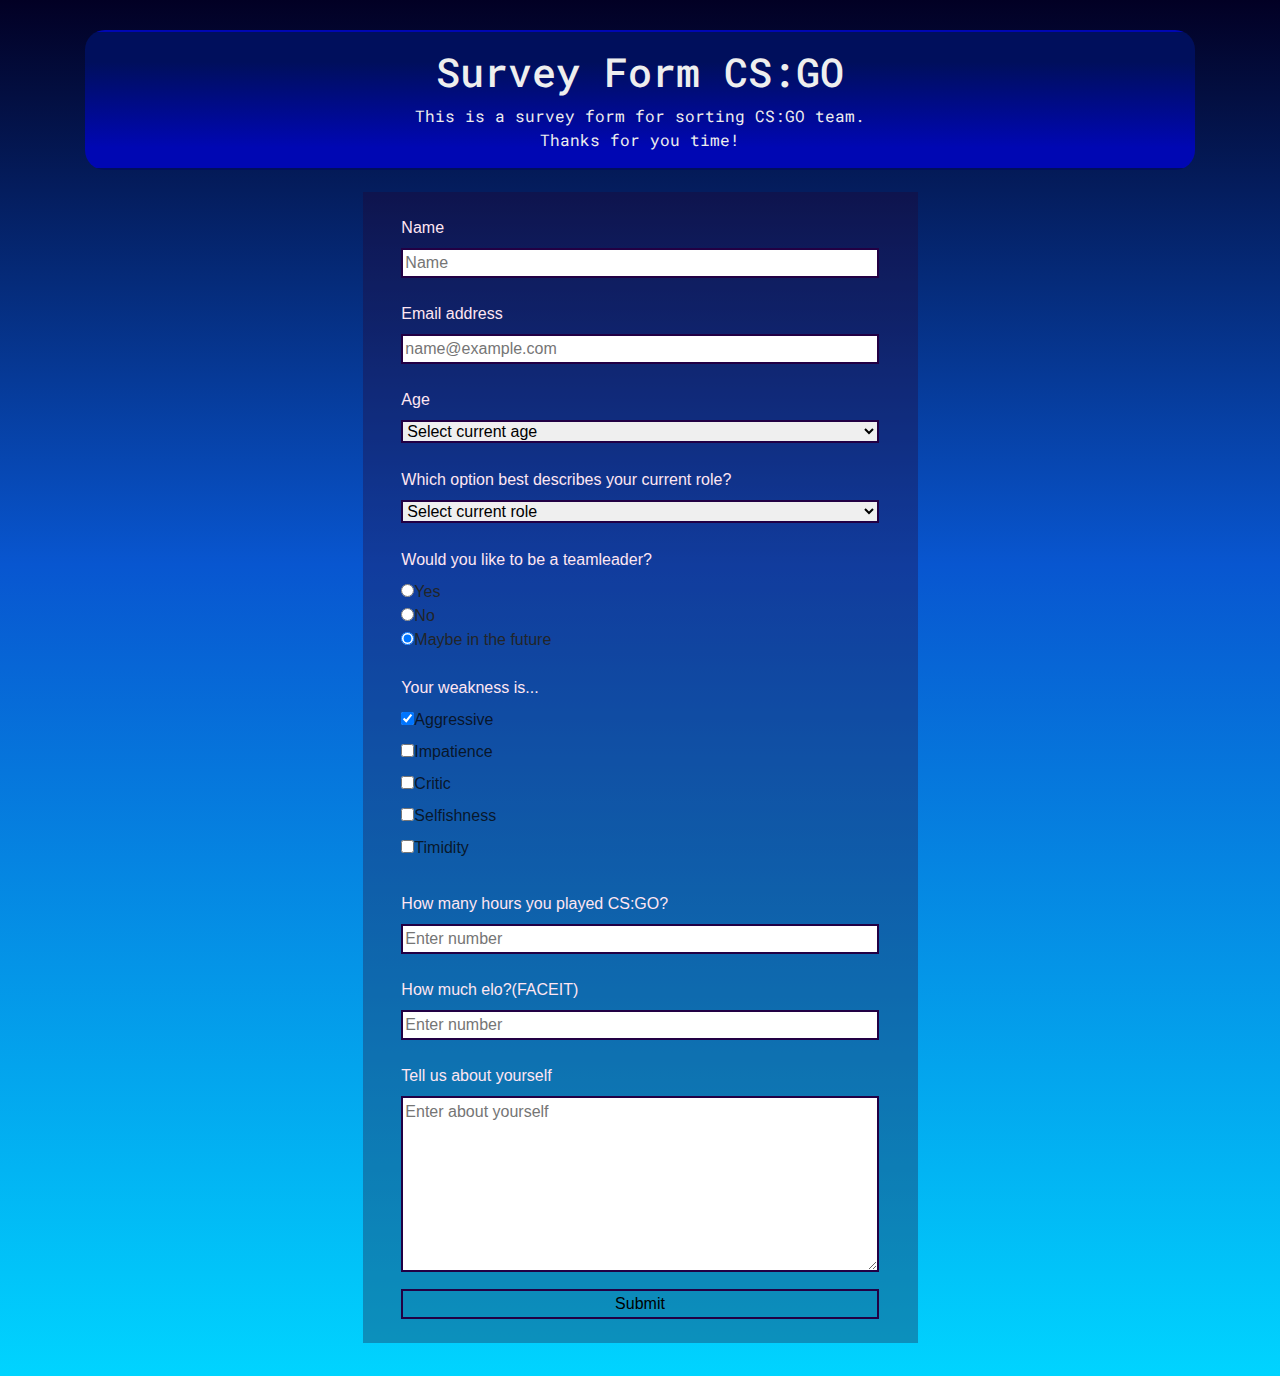
<file: index.html>
<!DOCTYPE html>
<html lang="en">
    <head>
        <!--Required-->
        <meta charset="UTF-8">
        <meta name="viewport" content="width=device-width, initial-scale=1.0, shrink-to-fit=no">
        <title>Survey Form CS:GO</title>
        <!--Fonts-->
        <link href="https://fonts.googleapis.com/css?family=Alatsi|Bebas+Neue|Oswald|Roboto+Mono&display=swap" rel="stylesheet">
        <!--Bootstrap CSS-->
        <link rel="stylesheet" href="https://stackpath.bootstrapcdn.com/bootstrap/4.4.1/css/bootstrap.min.css" integrity="sha384-Vkoo8x4CGsO3+Hhxv8T/Q5PaXtkKtu6ug5TOeNV6gBiFeWPGFN9MuhOf23Q9Ifjh" crossorigin="anonymous">
        <link rel="stylesheet" href="css/style.css">

        <!--специальный скрипт, который позволяет поддерживать Html5 теги в браузерах Internet Explorer меньше 9 версии.-->
        <meta http-equiv="X-UA-Compatible" content="IE=Edge">
        <!--[if lt IE 9]>
        <script src="http://html5shiv.googlecode.com/svn/trunk/html5.js"></script>
        <![endif]-->
    </head>
    <body class="container">
        <header id="header">
            <h1 id="title">Survey Form CS:GO</h1>
            <p id="description">This is a survey form for sorting CS:GO team. <br>Thanks for you time!</p>
        </header>
        <div class="container-for-survey-form">
            <br>
            <form action="#" method="get" id="survey-form">
                <!--name-->
                <div class="form-group">
                    <label for="name" class="description-of-the-issue" id="name-label">Name</label>
                    <br>
                    <input type="name"  class="type-text" id="name" placeholder="Name" required>
                </div>
                <br>
                <!--email-->
                <div class="form-group">
                    <label for="email" class="description-of-the-issue" id="email-label">Email address</label>
                    <br>
                    <input type="email" class="type-text" id="email" placeholder="name@example.com" required>
                </div>
                <br>
                <!--age-->
                <div class="form-group">
                    <label for="age" class="description-of-the-issue">Age</label>
                    <br>
                    <select name="age" id="age" class="type-text">
                        <option value="Select current role" disabled selected>Select current age</option>
                        <option value="Below 12">Below 12</option>
                        <option value="12-14">12-14</option>
                        <option value="15-17">15-17</option>
                        <option value="18-20">18-20</option>
                        <option value="21-23">21-23</option>
                        <option value="24-26">24-26</option>
                        <option value="27-29">27-29</option>
                        <option value="30-32">30-32</option>
                        <option value="33-35">33-35</option>
                    </select>
                </div>
                <br>
                <!--Which option best describes your current role?-->
                <div class="form-group">
                    <label for="dropdown"class="description-of-the-issue">Which option best describes your current role?</label>
                    <br>
                    <select name="Which option best describes your current role?" id="dropdown" class="type-text" >
                        <option value="Select current role" disabled selected>Select current role</option>
                        <option value="Fragger">Fragger</option>
                        <option value="Support">Support</option>
                        <option value="Leader">Leader</option>
                        <option value="AWPer">AWPer</option>
                        <option value="Lurker">Lurker</option>
                    </select>
                </div>
                <br>
                <!--Would you like to be a captain-->
                <div class="form-group">
                    <label class="description-of-the-issue">Would you like to be a teamleader?</label>
                    <br>
                    <div>
                        <input type="radio" name="teamleader" value="yes">Yes
                    </div>
                    <div>
                        <input type="radio" name="teamleader" value="no">No
                    </div>
                    <div>
                        <input type="radio" name="teamleader" value="maybe in the future" checked>Maybe in the future
                    </div>
                </div>
                <br>
                <!--Weakness-->
                <div class="form-group">
                    <label class="description-of-the-issue">Your weakness is...</label>
                    <br>
                    <label class="checkbox-group"><input type="checkbox" name="weakness" value="Aggressive" checked>Aggressive</label>
                    <br>
                    <label class="checkbox-group"><input type="checkbox" name="weakness" value="Impatience">Impatience</label>
                    <br>
                    <label class="checkbox-group"><input type="checkbox" name="weakness" value="Critic">Critic</label>
                    <br>
                    <label class="checkbox-group"><input type="checkbox" name="weakness" value="Selfishness">Selfishness</label>
                    <br>
                    <label class="checkbox-group"><input type="checkbox" name="weakness" value="Timidity">Timidity</label>
                </div>
                <br>
                <!--How many hours u played?-->
                <div class="form-group">
                    <label class="description-of-the-issue" for="number" id="number-label">How many hours you played CS:GO?</label>
                    <br>
                    <input type="number" id="number"  min="2000" max="30000" class="type-text" required placeholder="Enter number">
                </div>
                <br>
                <!--ELO-->
                <div class="form-group">
                    <label class="description-of-the-issue" for="elo">How much elo?(FACEIT)</label>
                    <br>
                    <input type="number"  class="type-text" min="2000" max="8000" id="elo" placeholder="Enter number" required>
                </div>
                <br>
                <!--Rasskazhi o sebe-->
                <div  class="form-group">
                <label class="description-of-the-issue" for="text">Tell us about yourself</label>
                <br>
                <textarea name="text"  rows="7" placeholder="Enter about yourself" class="type-text" id="text" required></textarea>
                </div>
                <!--button-->
                <div class="form-group">
                    <button type="submit" class="type-text" id="submit">Submit</button>
                </div>
                <br>
            </form>
        </div>
    </body>
</html>
</file>
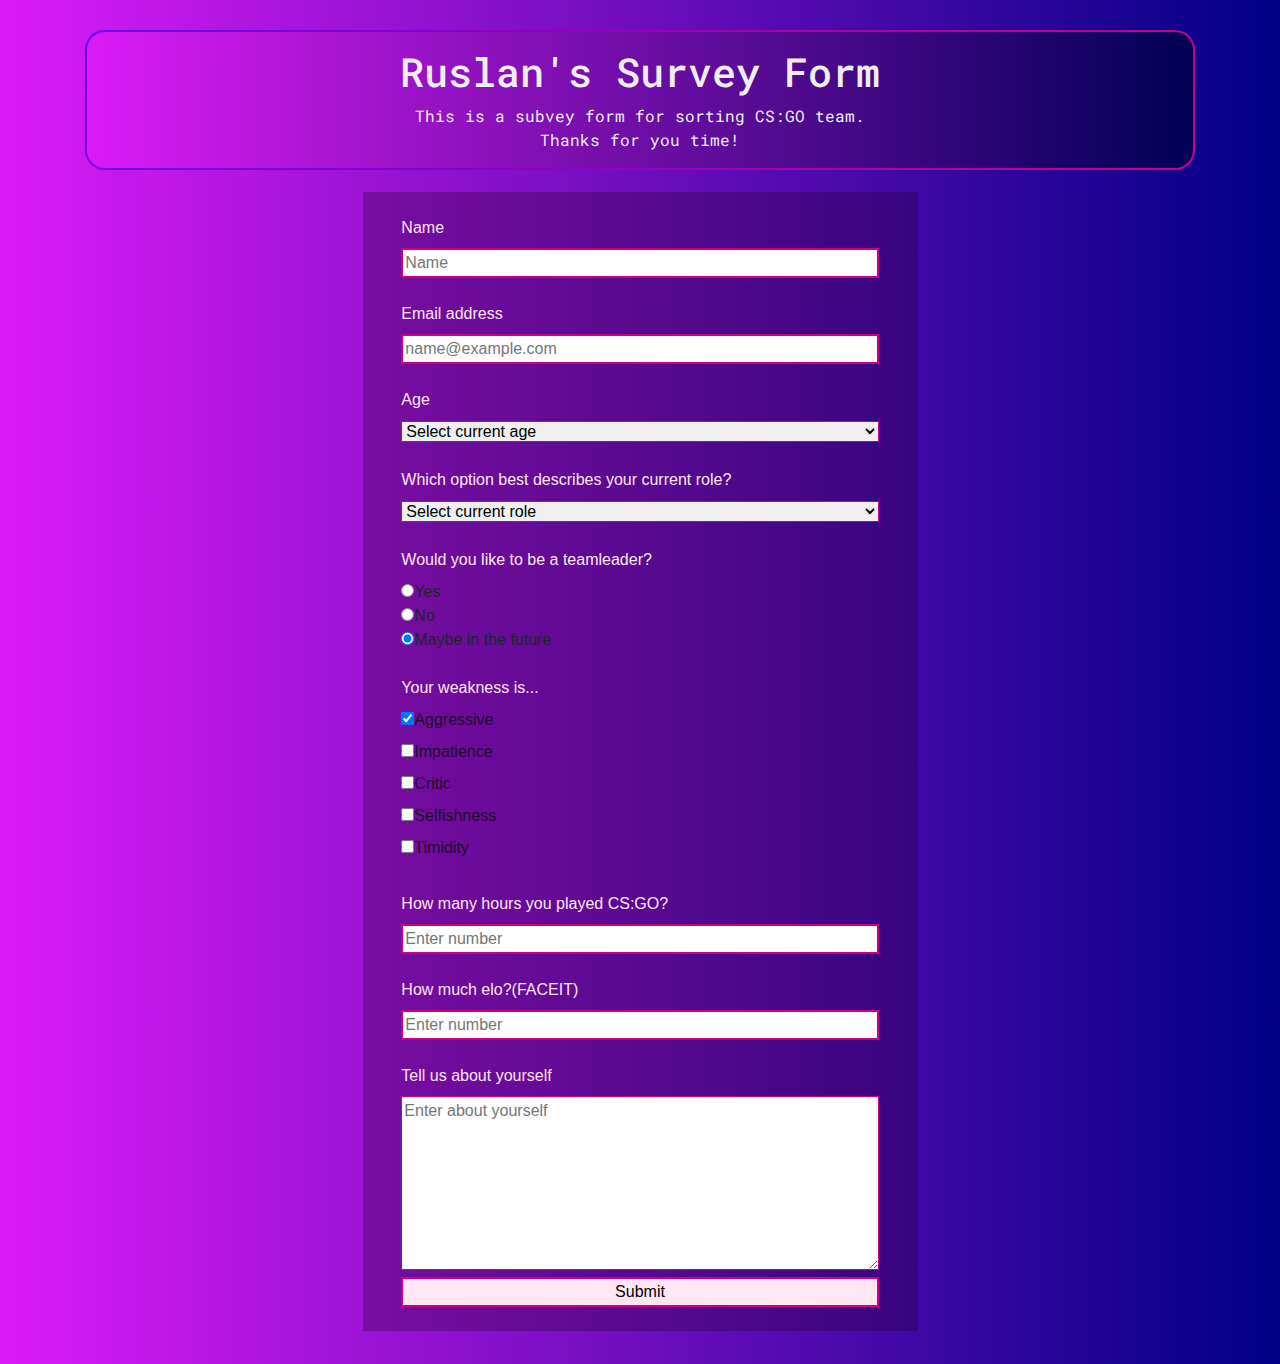
<file: Survey-Form/index.html>
<!DOCTYPE html>
<html lang="en">
<head>
    <!--Required-->
    <meta charset="UTF-8">
    <meta name="viewport" content="width=device-width, initial-scale=1.0, shrink-to-fit=no">
    <title>Ruslan's Survey Form</title>
    <!--Fonts-->
    <link href="https://fonts.googleapis.com/css?family=Alatsi|Bebas+Neue|Oswald|Roboto+Mono&display=swap" rel="stylesheet">
    <!--Bootstrap CSS-->
    <link rel="stylesheet" href="https://stackpath.bootstrapcdn.com/bootstrap/4.4.1/css/bootstrap.min.css" integrity="sha384-Vkoo8x4CGsO3+Hhxv8T/Q5PaXtkKtu6ug5TOeNV6gBiFeWPGFN9MuhOf23Q9Ifjh" crossorigin="anonymous">
    <link rel="stylesheet" href="css/styles.css">

    <!--специальный скрипт, который позволяет поддерживать Html5 теги в браузерах Internet Explorer меньше 9 версии.-->
    <meta http-equiv="X-UA-Compatible" content="IE=Edge">
    <!--[if lt IE 9]>
    <script src="http://html5shiv.googlecode.com/svn/trunk/html5.js"></script>
    <![endif]-->
</head>
<body class="container">
    <header id="header">
        <h1 id="title">Ruslan's Survey Form</h1>
        <p id="description">This is a subvey form for sorting CS:GO team. <br>Thanks for you time!</p>
    </header>
    <div class="container-for-survey-form">
        <br>
        <form action="#" method="get" id="survey-form">
            <!--name-->
            <div class="form-group">
                <label for="name" class="description-of-the-issue" id="name-label">Name</label>
                <br>
                <input type="name"  class="type-text" id="name" placeholder="Name" required>
            </div>
            <br>
            <!--email-->
            <div class="form-group">
                <label for="email" class="description-of-the-issue" id="email-label">Email address</label>
                <br>
                <input type="email" class="type-text" id="email" placeholder="name@example.com" required>
            </div>
            <br>
            <!--age-->
            <div class="form-group">
                <label for="age" class="description-of-the-issue">Age</label>
                <br>
                <select name="age" id="age" class="type-text">
                    <option value="Select current role" disabled selected>Select current age</option>
                    <option value="Below 12">Below 12</option>
                    <option value="12-14">12-14</option>
                    <option value="15-17">15-17</option>
                    <option value="18-20">18-20</option>
                    <option value="21-23">21-23</option>
                    <option value="24-26">24-26</option>
                    <option value="27-29">27-29</option>
                    <option value="30-32">30-32</option>
                    <option value="33-35">33-35</option>
                </select>
            </div>
            <br>
            <!--Which option best describes your current role?-->
            <div class="form-group">
                <label for="dropdown"class="description-of-the-issue">Which option best describes your current role?</label>
                <br>
                <select name="Which option best describes your current role?" id="dropdown" class="type-text" >
                    <option value="Select current role" disabled selected>Select current role</option>
                    <option value="Fragger">Fragger</option>
                    <option value="Support">Support</option>
                    <option value="Leader">Leader</option>
                    <option value="AWPer">AWPer</option>
                    <option value="Lurker">Lurker</option>
                </select>
            </div>
            <br>
            <!--Would you like to be a captain-->
            <div class="form-group">
                <label class="description-of-the-issue">Would you like to be a teamleader?</label>
                <br>
                <div>
                    <input type="radio" name="teamleader" value="yes">Yes
                </div>
                <div>
                    <input type="radio" name="teamleader" value="no">No
                </div>
                <div>
                    <input type="radio" name="teamleader" value="maybe in the future" checked>Maybe in the future
                </div>
            </div>
            <br>
            <!--Weakness-->
            <div class="form-group">
                <label class="description-of-the-issue">Your weakness is...</label>
                <br>
                <label class="checkbox-group"><input type="checkbox" name="weakness" value="Aggressive" checked>Aggressive</label>
                <br>
                <label class="checkbox-group"><input type="checkbox" name="weakness" value="Impatience">Impatience</label>
                <br>
                <label class="checkbox-group"><input type="checkbox" name="weakness" value="Critic">Critic</label>
                <br>
                <label class="checkbox-group"><input type="checkbox" name="weakness" value="Selfishness">Selfishness</label>
                <br>
                <label class="checkbox-group"><input type="checkbox" name="weakness" value="Timidity">Timidity</label>
            </div>
            <br>
            <!--How many hours u played?-->
            <div class="form-group">
                <label class="description-of-the-issue" for="number" id="number-label">How many hours you played CS:GO?</label>
                <br>
                <input type="number" id="number"  min="2000" max="30000" class="type-text" required placeholder="Enter number">
            </div>
            <br>
            <!--ELO-->
            <div class="form-group">
                <label class="description-of-the-issue" for="elo">How much elo?(FACEIT)</label>
                <br>
                <input type="number"  class="type-text" min="2000" max="8000" id="elo" placeholder="Enter number" required>
            </div>
            <br>
            <!--Rasskazhi o sebe-->
            <div  class="form-group">
            <label class="description-of-the-issue" for="text">Tell us about yourself</label>
            <br>
            <textarea name="text"  rows="7" placeholder="Enter about yourself" class="type-text" id="text" required></textarea>
            </div>
            <!--button-->
            <div class="form-group">
                <button type="submit" class="type-text" id="submit">Submit</button>
            </div>
            <br>
        </form>
    </div>
</body>
</html>
</file>
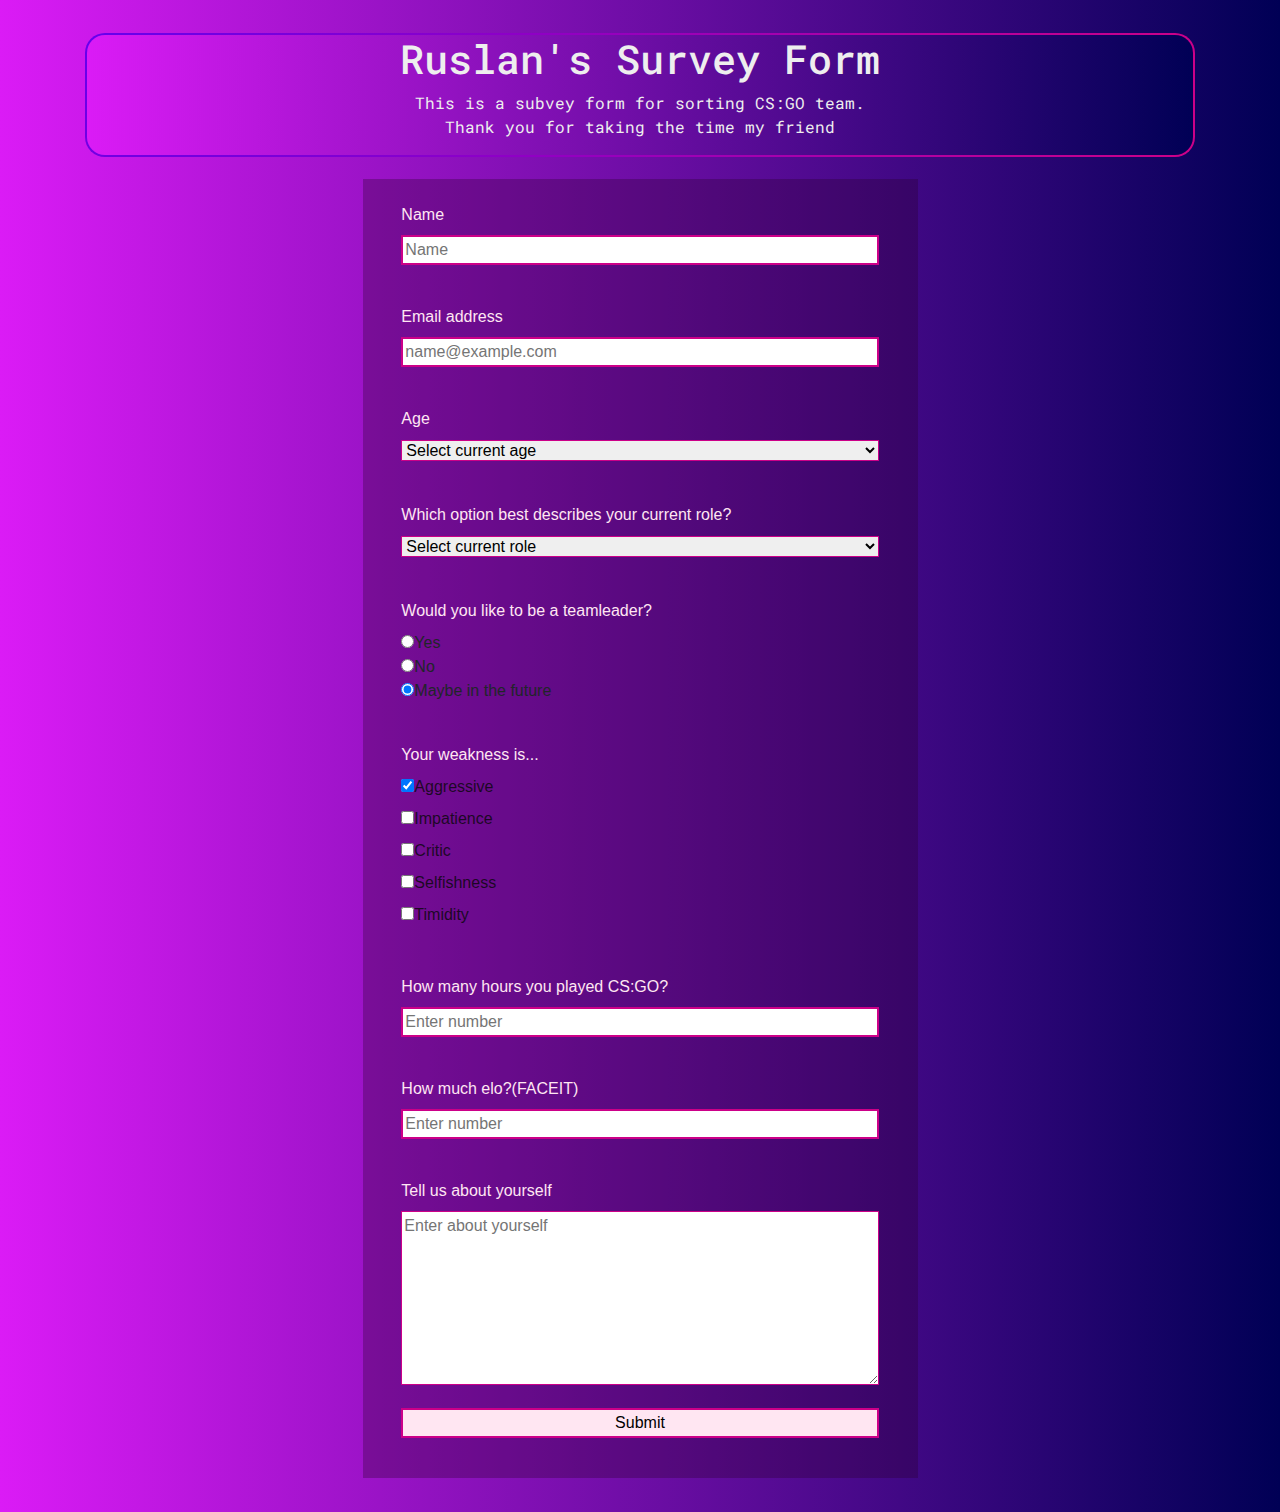
<file: Survey-Form/html/index.html>
<!DOCTYPE html>
<html lang="en">
<head>
    <meta charset="UTF-8">
    <link rel="stylesheet" href="../css/SurveyFormCSS.css">
    <title>Ruslan's Survey Form</title>
    <link href="https://fonts.googleapis.com/css?family=Alatsi|Bebas+Neue|Oswald|Roboto+Mono&display=swap" rel="stylesheet">
    <link rel="stylesheet" href="https://stackpath.bootstrapcdn.com/bootstrap/4.4.1/css/bootstrap.min.css" integrity="sha384-Vkoo8x4CGsO3+Hhxv8T/Q5PaXtkKtu6ug5TOeNV6gBiFeWPGFN9MuhOf23Q9Ifjh" crossorigin="anonymous">
</head>
<body class="container">
    <header>
    <div id="heading">
        <h1 id="title">Ruslan's Survey Form</h1>
        <p id="description">This is a subvey form for sorting CS:GO team. <br>Thank you for taking the time my friend</p>
    </div>
    </header>
    <div class="containerforsurveyform">
        <br>
        <form action="#" method="get" id="survey-form">
            <!--name-->
            <div class="form-group">
                <label for="name" class="description-of-the-issue" id="name-label">Name</label>
                <br>
                <input type="name"  class="type-text" id="name" placeholder="Name" required>
            </div>
            <br>
            <!--email-->
            <div class="form-group">
                <label for="email" class="description-of-the-issue" id="email-label">Email address</label>
                <br>
                <input type="email" class="type-text" id="email" placeholder="name@example.com" required>
            </div>
            <br>
            <!--age-->
            <div class="form-group">
                <label for="age" class="description-of-the-issue">Age</label>
                <br>
                <select name="age" id="age" class="type-text">
                    <option value="Select current role" disabled selected>Select current age</option>
                    <option value="Below 12">Below 12</option>
                    <option value="12-14">12-14</option>
                    <option value="15-17">15-17</option>
                    <option value="18-20">18-20</option>
                    <option value="21-23">21-23</option>
                    <option value="24-26">24-26</option>
                    <option value="27-29">27-29</option>
                    <option value="30-32">30-32</option>
                    <option value="33-35">33-35</option>
                </select>
            </div>
            <br>
            <!--Which option best describes your current role?-->
            <div class="form-group">
                <label for="dropdown"class="description-of-the-issue">Which option best describes your current role?</label>
                <br>
                <select name="Which option best describes your current role?" id="dropdown" class="type-text" >
                    <option value="Select current role" disabled selected>Select current role</option>
                    <option value="Fragger">Fragger</option>
                    <option value="Support">Support</option>
                    <option value="Leader">Leader</option>
                    <option value="AWPer">AWPer</option>
                    <option value="Lurker">Lurker</option>
                </select>
            </div>
            <br>
            <!--Would you like to be a captain-->
            <div class="form-group">
                <label class="description-of-the-issue">Would you like to be a teamleader?</label>
                <br>
                <div>
                    <input type="radio" name="teamleader" value="yes">Yes
                </div>
                <div>
                    <input type="radio" name="teamleader" value="no">No
                </div>
                <div>
                    <input type="radio" name="teamleader" value="maybe in the future" checked>Maybe in the future
                </div>
            </div>
            <br>
            <!--Weakness-->
            <div class="form-group">
                <label class="description-of-the-issue">Your weakness is...</label>
                <br>
                <label class="checkbox-group"><input type="checkbox" name="weakness" value="Aggressive" checked>Aggressive</label>
                <br>
                <label class="checkbox-group"><input type="checkbox" name="weakness" value="Impatience">Impatience</label>
                <br>
                <label class="checkbox-group"><input type="checkbox" name="weakness" value="Critic">Critic</label>
                <br>
                <label class="checkbox-group"><input type="checkbox" name="weakness" value="Selfishness">Selfishness</label>
                <br>
                <label class="checkbox-group"><input type="checkbox" name="weakness" value="Timidity">Timidity</label>
            </div>
            <br>
            <!--How many hours u played?-->
            <div class="form-group">
                <label class="description-of-the-issue" for="number" id="number-label">How many hours you played CS:GO?</label>
                <br>
                <input type="number" id="number"  min="2000" max="30000" class="type-text" required placeholder="Enter number">
            </div>
            <br>
            <!--ELO-->
            <div class="form-group">
                <label class="description-of-the-issue" for="elo">How much elo?(FACEIT)</label>
                <br>
                <input type="number"  class="type-text" min="2000" max="8000" id="elo" placeholder="Enter number" required>
            </div>
            <br>
            <!--Rasskazhi o sebe-->
            <div  class="form-group">
            <label class="description-of-the-issue" for="text">Tell us about yourself</label>
            <br>
            <textarea name="text"  rows="7" placeholder="Enter about yourself" class="type-text" id="text" required></textarea>
            </div>
            <!--button-->
            <div class="form-group">
                <button type="submit" class="type-text" id="submit">Submit</button>
            </div>
            <br>
        </form>
    </div>
</body>
</html>
<!--
User Story #10: For the name, email, and number input fields inside the form I can see corresponding labels that describe the purpose of each field with the following ids: id="name-label", id="email-label", and id="number-label".

User Story #11: For the name, email, and number input fields, I can see placeholder text that gives me a description or instructions for each field.

User Story #12: Inside the form element, I can select an option from a dropdown that has a corresponding id="dropdown".

User Story #13: Inside the form element, I can select a field from one or more groups of radio buttons. Each group should be grouped using the name attribute.

User Story #14: Inside the form element, I can select several fields from a series of checkboxes, each of which must have a value attribute.

User Story #15: Inside the form element, I am presented with a textarea at the end for additional comments.

User Story #16: Inside the form element, I am presented with a button with id="submit" to submit all my inputs.

You can build your project by forking this CodePen pen. Or you can use this CDN link to run the tests in any environment you like: https://cdn.freecodecamp.org/testable-projects-fcc/v1/bundle.js
-->
</file>
<file: css/style.css>
body{
    /*background:linear-gradient(to right,#db1bf6,#000085);*/
    background: rgb(2,0,36);
    background: -moz-linear-gradient(180deg, rgba(2,0,36,1) 0%, rgba(8,86,208,1) 41%, rgba(0,212,255,1) 100%);
    background: -webkit-linear-gradient(180deg, rgba(2,0,36,1) 0%, rgba(8,86,208,1) 41%, rgba(0,212,255,1) 100%);
    background: linear-gradient(180deg, rgba(2,0,36,1) 0%, rgba(8,86,208,1) 41%, rgba(0,212,255,1) 100%);
    filter: progid:DXImageTransform.Microsoft.gradient(startColorstr="#020024",endColorstr="#00d4ff",GradientType=1);
}
button{
    background-color: transparent;
}
button:active{
    font-size: 1.1rem;
}
h1{
    padding-top:16px;
}
#header{
    text-align: center;
    font-family: 'Roboto Mono', monospace;
    color: #EEEEEE;
    text-decoration: none;
    border:2px solid transparent;
    border-radius:20px;
    background-origin: border-box;
    background-clip: content-box,border-box;
    margin-top: 30px;
    background: rgb(0,15,92);
    background: -moz-linear-gradient(180deg, rgba(0,15,92,1) 22%, rgba(0,7,179,1) 85%);
    background: -webkit-linear-gradient(180deg, rgba(0,15,92,1) 22%, rgba(0,7,179,1) 85%);
    background: linear-gradient(180deg, rgba(0,15,92,1) 22%, rgba(0,7,179,1) 85%);
    filter: progid:DXImageTransform.Microsoft.gradient(startColorstr="#000f5c",endColorstr="#0007b3",GradientType=1);
}
.container-for-survey-form {
    margin:2% 25% 3% 25%;
    background: rgba(39,00,41,0.3);
}
input:focus,select:focus,textarea:focus{
    outline:none;
}
.form-group{
    margin:0 7%;
}
.type-text{
    width:100%;
    border:2px solid #220044;
}
.type-text:focus{
    border: 3px solid #3949ab;
    box-shadow: 0 0 20px #204;
}
.description-of-the-issue{
    color:#ffe6f2;
}
.checkbox-group{
    color:rgba(7,7,7,0.8);
}
textarea{
    margin-bottom: 10px;
}
/*Media*/
@media(max-width:768px){
    h1{
        padding-top:10px;
        font-size:1.8rem;
    }
    p{
        font-size:0.8rem;
    }
    #header{
        margin-top: 25px;
    }
    .container-for-survey-form{
        margin:4% 18%;
    }
}

@media(max-width:450px){
    h1{
        padding-top:20px;
        font-size:1.4rem;
    }
    p{
        font-size:0.8rem;
    }
    .container-for-survey-form{
        margin:4% 15%;
    }
}
</file>
<file: Survey-Form/css/styles.css>
body{
    background:linear-gradient(to right,#db1bf6,#000085);
}
button{
    background-color: #ffe6f2;
    border-color:#CC0088;
}
button:active{
    background-color: #CC0088;
}
h1{
    padding-top:16px;
}
#header{
    text-align: center;
    font-family: 'Roboto Mono', monospace;
    color: #EEEEEE;
    background-image:linear-gradient(to right,#db1bf6,#000055),radial-gradient(circle at top left,#6600EE,#CC0088);
    text-decoration: none;
    border:2px solid transparent;
    border-radius:20px;
    background-origin: border-box;
    background-clip: content-box,border-box;
    margin-top: 30px;
}
.container-for-survey-form {
    margin:2% 25% 3% 25%;
    background: rgba(39,00,41,0.3);
}
input:focus,select:focus,textarea:focus{
    outline:none;
}
.form-group{
    margin:0 7%;
}
.type-text{
    width:100%;
    border-style:solid;
    border-color: #CC0088;
}
.type-text:focus{
    border-color: #19dafa;
    box-shadow: 0 0 20px #204;
}
.description-of-the-issue{
    color:#ffe6f2;
}
.checkbox-group{
    color:rgba(7,7,7,0.8);
}

/*Media*/
@media(max-width:768px){
    h1{
        padding-top:10px;
        font-size:1.8rem;
    }
    p{
        font-size:0.8rem;
    }
    #header{
        margin-top: 25px;
    }
    .container-for-survey-form{
        margin:4% 18%;
    }
}

@media(max-width:450px){
    h1{
        padding-top:20px;
        font-size:1.4rem;
    }
    p{
        font-size:0.8rem;
    }
    .container-for-survey-form{
        margin:4% 15%;
    }
}
</file>
<file: Survey-Form/css/SurveyFormCSS.css>
body{
    background:linear-gradient(to right,#db1bf6,#000055);
}
#heading{
    text-align: center;
    font-family: 'Roboto Mono', monospace;
    color: #EEEEEE;
    background-image:linear-gradient(to right,#db1bf6,#000055),radial-gradient(circle at top left,#6600EE,#CC0088);
    text-decoration: none;
    border:2px solid transparent;
    border-radius:20px;
    background-origin: border-box;
    background-clip: content-box,border-box;
    margin-top: 3%;
}
.containerforsurveyform {
    margin:2% 25% 3% 25%;
    background: rgba(39,00,41,0.3);
}
.type-text{
    width:100%;
    border-style:solid;
    border-color: #CC0088;
}
.type-text:focus{
    border-color: #19dafa;
    box-shadow: 0 0 20px #204;
}
.form-group{
    margin:0 7%;
}
.description-of-the-issue{
    color:#ffe6f2;
}
.checkbox-group{
    color:rgba(7,7,7,0.8);
}
button{
    background-color: #ffe6f2;
    border-color:#CC0088;
}
button:active{
    background-color: #CC0088;
}
</file>
